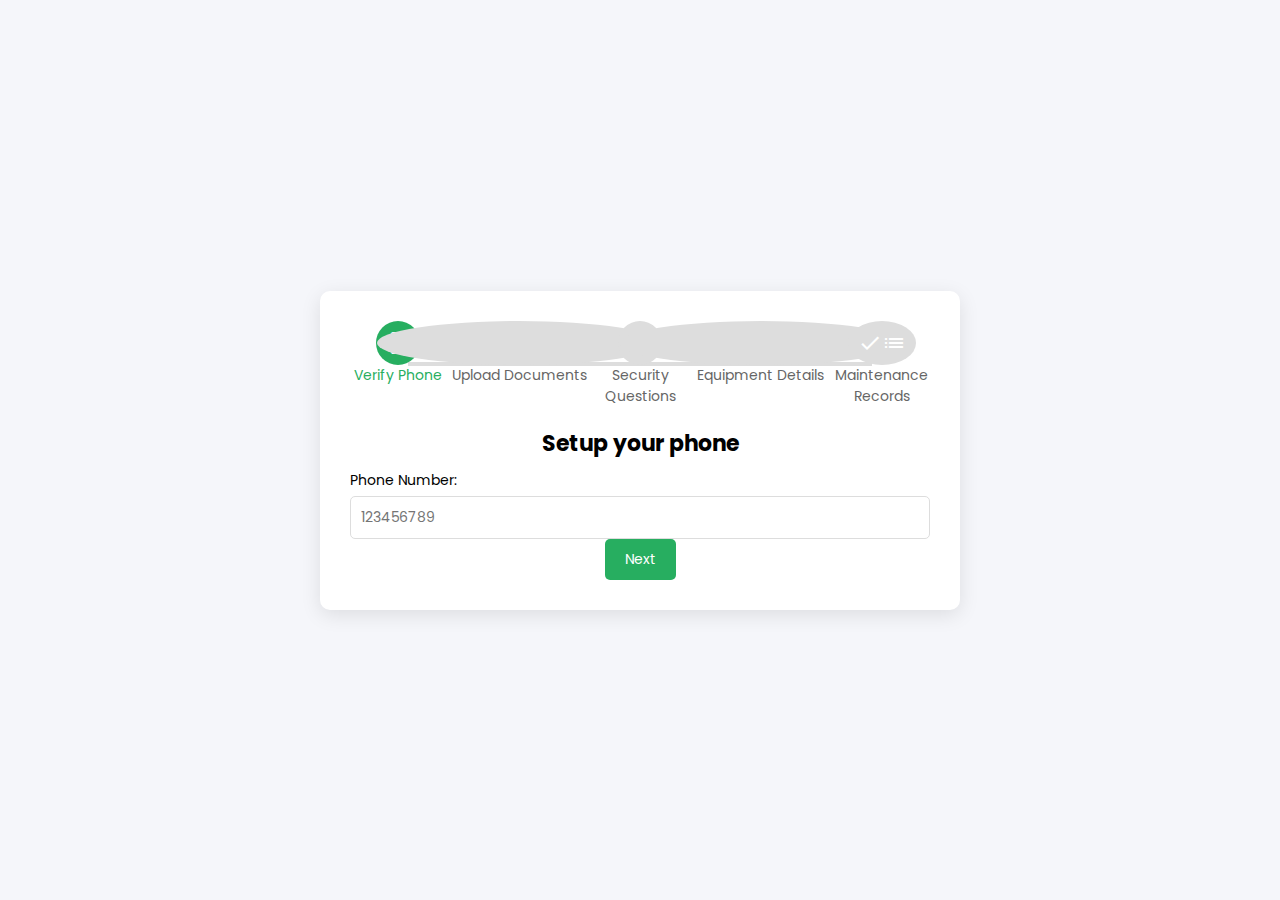
<file: form.html>
<!DOCTYPE html>
<html lang="en">
<head>
    <meta charset="UTF-8">
    <meta name="viewport" content="width=device-width, initial-scale=1.0">
    <title>Document</title>
    <link rel="stylesheet" href="form.css">
    <link href="https://fonts.googleapis.com/css2?family=Material+Icons" rel="stylesheet">
</head>
<body>
    

    <div class="container">
        <!-- Progress Bar -->
        <div class="progress-bar">
            <div class="step active"><span class="material-icons">smartphone</span><p>Verify Phone</p></div>
            <div class="step"><span class="material-icons">upload_file</span><p>Upload Documents</p></div>
            <div class="step"><span class="material-icons">security</span><p>Security Questions</p></div>
            <div class="step"><span class="material-icons">engineering</span><p>Equipment Details</p></div>
            <div class="step"><span class="material-icons">checklist</span><p>Maintenance Records</p></div>
        </div>
    
        <!-- Multi-Step Form -->
        <form id="step-form" autocomplete="off">
            <!-- Step 1: Phone Verification -->
            <div class="form-step active">
                <h2>Setup your phone</h2>
                <label for="phone">Phone Number:</label>
                <input type="text" id="phone" name="phone" placeholder="123456789" required>
                <button type="button" class="next-step">Next</button>
            </div>
    
            <!-- Step 2: Upload Documents -->
            <div class="form-step">
                <h2>Upload Documents</h2>
                <label for="upload-docs">Select file:</label>
                <input type="file" id="upload-docs" name="upload-docs" required>
                <button type="button" class="prev-step">Back</button>
                <button type="button" class="next-step">Next</button>
            </div>
    
            <!-- Step 3: Security Questions -->
            <div class="form-step">
                <h2>Security Questions</h2>
                <label for="security-question">Your first pet's name?</label>
                <input type="text" id="security-question" name="security-question" required>
                <button type="button" class="prev-step">Back</button>
                <button type="button" class="next-step">Next</button>
            </div>
    
            <!-- Step 4: Equipment Details -->
            <div class="form-step">
                <h2>Equipment Details</h2>
                <label for="equipment-name">Equipment Name:</label>
                <input type="text" id="equipment-name" name="equipment-name" required>
    
                <label for="equipment-model">Model:</label>
                <input type="text" id="equipment-model" name="equipment-model" required>
    
                <label for="equipment-issue">Issue:</label>
                <textarea id="equipment-issue" name="equipment-issue" required></textarea>
    
                <button type="button" class="prev-step">Back</button>
                <button type="button" class="next-step">Next</button>
            </div>
    
            <!-- Step 5: Maintenance Records -->
            <div class="form-step">
                <h2>Maintenance Records</h2>
                <label for="maintenance-date">Date of Maintenance:</label>
                <input type="date" id="maintenance-date" name="maintenance-date" required>
    
                <label for="technician-name">Technician Name:</label>
                <input type="text" id="technician-name" name="technician-name" required>
    
                <label for="actions-taken">Actions Taken:</label>
                <textarea id="actions-taken" name="actions-taken" required></textarea>
    
                <label for="maintenance-status">Status:</label>
                <select id="maintenance-status" name="maintenance-status" required>
                    <option value="draft">Draft</option>
                    <option value="in-progress">In Progress</option>
                    <option value="in-review">In Review</option>
                    <option value="approved">Approved</option>
                    <option value="Archived">Archived</option>
                </select>
    
                <button type="button" class="prev-step">Back</button>
                <button type="submit">Submit</button>
            </div>
        </form>
    </div>
    

   
    <script>
     document.addEventListener("DOMContentLoaded", function () {
    const form = document.getElementById("step-form");
    if (!form) {
        console.error("❌ Maintenance form not found in DOM. Ensure the ID is correct.");
        return;
    }

    const params = new URLSearchParams(window.location.search);
    const reportId = params.get("id");
    
    let records = JSON.parse(localStorage.getItem("maintenanceRecords")) || [];
    let existingReport = records.find(report => report.id == reportId);

    // ✅ Prefill Form for Editing
    if (existingReport) {
        document.getElementById("equipment-name").value = existingReport.name || "";
        document.getElementById("equipment-model").value = existingReport.model || "";
        document.getElementById("equipment-issue").value = existingReport.issue || "";
        document.getElementById("maintenance-date").value = existingReport.date || "";
        document.getElementById("technician-name").value = existingReport.technician || "";
        document.getElementById("actions-taken").value = existingReport.actions || "";
        document.getElementById("maintenance-status").value = existingReport.status || "";

        // ✅ Ensure Record ID is Stored
        let hiddenInput = document.createElement("input");
        hiddenInput.type = "hidden";
        hiddenInput.id = "record-id";
        hiddenInput.value = reportId;
        form.appendChild(hiddenInput);
    }

    // ✅ Save Data on Submit
    form.addEventListener("submit", function (e) {
        e.preventDefault();

        let newReport = {
            id: reportId ? parseInt(reportId) : Date.now(),
            name: document.getElementById("equipment-name").value,
            model: document.getElementById("equipment-model").value,
            issue: document.getElementById("equipment-issue").value,
            date: document.getElementById("maintenance-date").value,
            technician: document.getElementById("technician-name").value,
            actions: document.getElementById("actions-taken").value,
            status: document.getElementById("maintenance-status").value
        };

        if (reportId) {
            // ✅ Update Existing Record
            let index = records.findIndex(report => report.id == reportId);
            if (index !== -1) {
                records[index] = newReport;
            }
        } else {
            // ✅ Create a New Report
            records.push(newReport);
        }

        // ✅ Store in Local Storage
        localStorage.setItem("maintenanceRecords", JSON.stringify(records));

        // ✅ Redirect to Homepage
        window.location.href = "index.html";
    });
});


    </script>
    
    
    
    

<script src="status.js"></script>
<script src="step-form.js"></script>
<script src="script.js"></script>
</body>
</html>
</file>
<file: form.css>
@import url("https://fonts.googleapis.com/css2?family=Poppins:wght@300;400;600&display=swap");
* {
  margin: 0;
  padding: 0;
  box-sizing: border-box;
  font-family: "Poppins", sans-serif;
}

body {
  display: flex;
  justify-content: center;
  align-items: center;
  height: 100vh;
  background-color: #f5f6fa;
}

.container {
  width: 50%;
  min-width: 400px;
  background: white;
  padding: 30px;
  border-radius: 10px;
  box-shadow: 0px 5px 20px rgba(0, 0, 0, 0.1);
  text-align: center;
}

/* Progress Bar */
.progress-bar {
  display: flex;
  justify-content: space-between;
  margin-bottom: 20px;
  position: relative;
}

.progress-bar::before {
  content: "";
  position: absolute;
  top: 50%;
  left: 10%;
  width: 80%;
  height: 4px;
  background: #ddd;
  transform: translateY(-50%);
  z-index: 0;
}

.step {
  width: 25%;
  display: flex;
  flex-direction: column;
  align-items: center;
  position: relative;
  z-index: 1;
  color: #999;
  font-size: 14px;
}

.step .material-icons {
  font-size: 24px;
  padding: 10px;
  background: #ddd;
  color: white;
  border-radius: 50%;
}

.step.active .material-icons {
  background: #27ae60;
  color: white;
}

.step.active p {
  color: #27ae60;
}

/* Form Steps */
form {
  width: 100%;
}

.form-step {
  display: none;
  transition: all 0.3s ease-in-out;
}

.form-step.active {
  display: block;
}

h2 {
  font-size: 22px;
  margin-bottom: 10px;
}

p {
  font-size: 14px;
  color: #666;
}

label {
  display: block;
  font-size: 14px;
  margin: 10px 0 5px;
  text-align: left;
}

input, select, textarea {
  width: 100%;
  padding: 10px;
  border: 1px solid #ddd;
  border-radius: 5px;
  outline: none;
  font-size: 14px;
}

textarea {
  resize: none;
  height: 80px;
}

.phone-input {
  display: flex;
}

.phone-input select {
  width: 20%;
  margin-right: 5px;
}

.buttons {
  display: flex;
  justify-content: space-between;
  margin-top: 20px;
}

button {
  padding: 10px 20px;
  border: none;
  font-size: 14px;
  cursor: pointer;
  border-radius: 5px;
  transition: 0.3s;
}

.prev-step {
  background: #ddd;
}

.next-step, button[type=submit] {
  background: #27ae60;
  color: white;
}

.next-step:hover, button[type=submit]:hover {
  background: #219150;
}

.prev-step:hover {
  background: #bbb;
}

/* Responsive Design */
@media (max-width: 768px) {
  .container {
    width: 90%;
  }
}
/* Custom Pop-Up */
.custom-popup {
  position: fixed;
  top: 50%;
  left: 50%;
  transform: translate(-50%, -50%);
  background: white;
  padding: 20px;
  border-radius: 10px;
  box-shadow: 0px 5px 20px rgba(0, 0, 0, 0.2);
  text-align: center;
  z-index: 999;
}

.popup-content p {
  font-size: 18px;
  margin-bottom: 15px;
}

#popup-ok {
  background: #27ae60;
  color: white;
  padding: 10px 20px;
  border: none;
  cursor: pointer;
  border-radius: 5px;
  font-size: 14px;
  transition: 0.3s;
}

#popup-ok:hover {
  background: #219150;
}

.data-list {
  background: #fff;
  padding: 15px;
  border-radius: 5px;
  box-shadow: 0 2px 5px rgba(0, 0, 0, 0.1);
  overflow-y: auto;
}
.data-list .data-item {
  display: flex;
  justify-content: space-between;
  align-items: center;
  padding: 12px;
  border-bottom: 1px solid #ddd;
}
.data-list .data-item:last-child {
  border-bottom: none;
}
.data-list .data-item .data-name {
  font-size: 16px;
  color: #333;
}
.data-list .data-item .data-actions {
  display: flex;
  align-items: center;
  gap: 10px;
}
.data-list .data-item .data-actions .export-btn {
  padding: 6px 12px;
  border: none;
  background: #28a745;
  color: white;
  cursor: pointer;
  border-radius: 3px;
  transition: background 0.3s;
  display: flex;
  align-items: center;
  gap: 5px;
}
.data-list .data-item .data-actions .export-btn::before {
  content: "file_download";
  font-family: "Material Icons";
}
.data-list .data-item .data-actions .export-btn:hover {
  background: #218838;
}
.data-list .data-item .data-actions .dropdown {
  position: absolute;
  box-shadow: 0 2px 10px rgba(0, 0, 0, 0.1);
  border-radius: 5px;
  box-shadow: 0 2px 10px rgba(0, 0, 0, 0.1);
  border-radius: 5px;
  flex-direction: column;
  z-index: 1000;
}
.data-list .data-item .data-actions .dropdown .three-dots {
  background: none;
  background-color: #c6cac7;
  border: none;
  border-radius: 5px;
  left: 89px;
  font-size: 18px;
  cursor: pointer;
  position: relative;
}
.data-list .data-item .data-actions .dropdown .dropdown-menu {
  position: absolute;
  right: 0;
  top: calc(100% + 5px);
  background: #fff;
  box-shadow: 0 4px 10px rgba(0, 0, 0, 0.15);
  border-radius: 5px;
  display: none;
  flex-direction: column;
  z-index: 1000;
  min-width: 150px;
  padding: 8px 0;
  opacity: 0;
  transform: translateY(10px);
  transition: opacity 0.3s ease, transform 0.3s ease;
}
.data-list .data-item .data-actions .dropdown .dropdown-menu button {
  padding: 10px 15px;
  border: none;
  background: none;
  text-align: left;
  cursor: pointer;
  width: 100%;
  transition: background 0.3s;
  display: flex;
  align-items: center;
  gap: 8px;
  font-size: 14px;
}
.data-list .data-item .data-actions .dropdown .dropdown-menu button::before {
  font-family: "Material Icons";
  font-size: 18px;
}
.data-list .data-item .data-actions .dropdown .dropdown-menu button:hover {
  background: #f1f1f1;
}
.data-list .data-item .data-actions .dropdown.open .dropdown-menu {
  display: flex;
  opacity: 1;
  transform: translateY(0);
}
.data-list .data-item .data-actions .dropdown.open .dropdown-menu button:nth-child(1)::before {
  content: "drive_file_rename_outline";
}
.data-list .data-item .data-actions .dropdown.open .dropdown-menu button:nth-child(2)::before {
  content: "delete";
}
.data-list .data-item .data-actions .dropdown.open .dropdown-menu button:nth-child(3)::before {
  content: "link";
}
.data-list .data-item .data-actions .dropdown.open .dropdown-menu button:nth-child(4)::before {
  content: "edit";
}
.data-list .data-item .data-actions .dropdown.open .dropdown-menu button:nth-child(2):hover::before {
  content: "delete_forever";
}
.data-list .data-item .data-actions .dropdown.open .dropdown-menu button:nth-child(3):hover::before {
  content: "content_copy";
}/*# sourceMappingURL=form.css.map */
</file>
